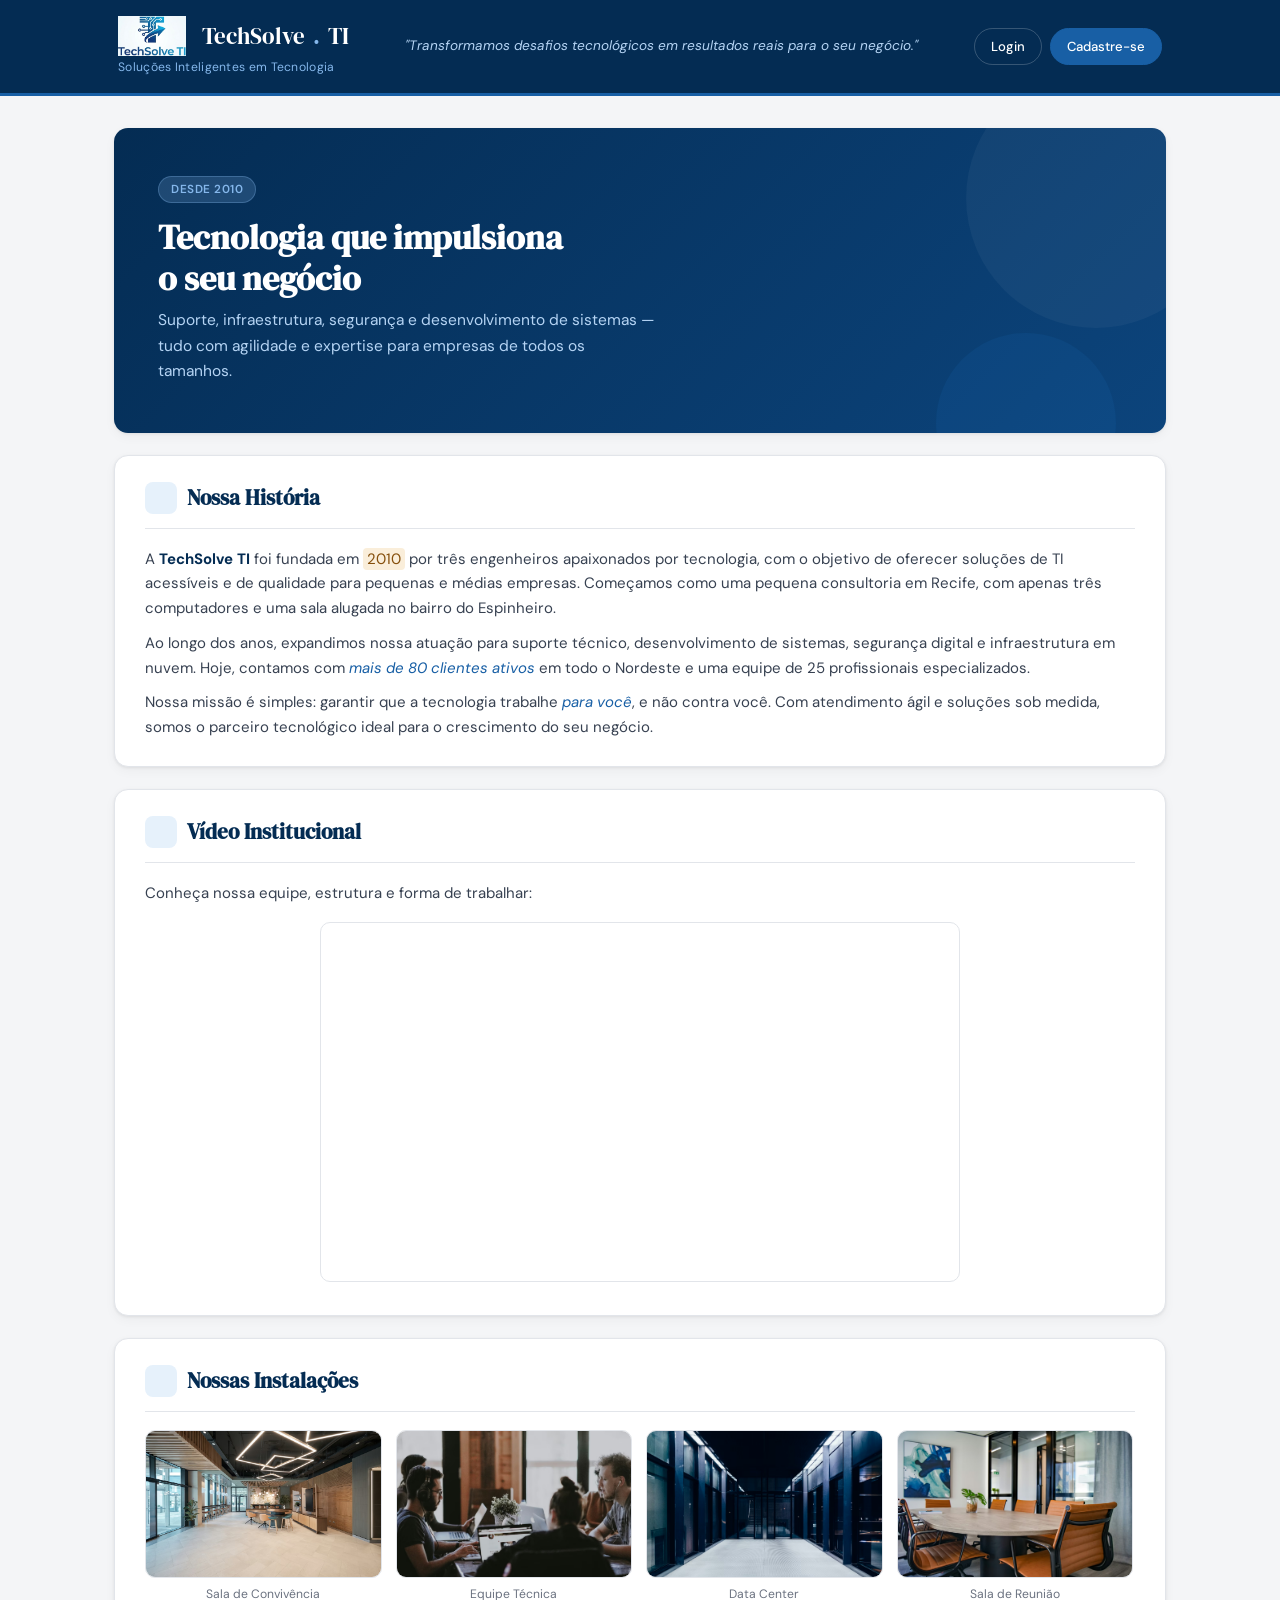
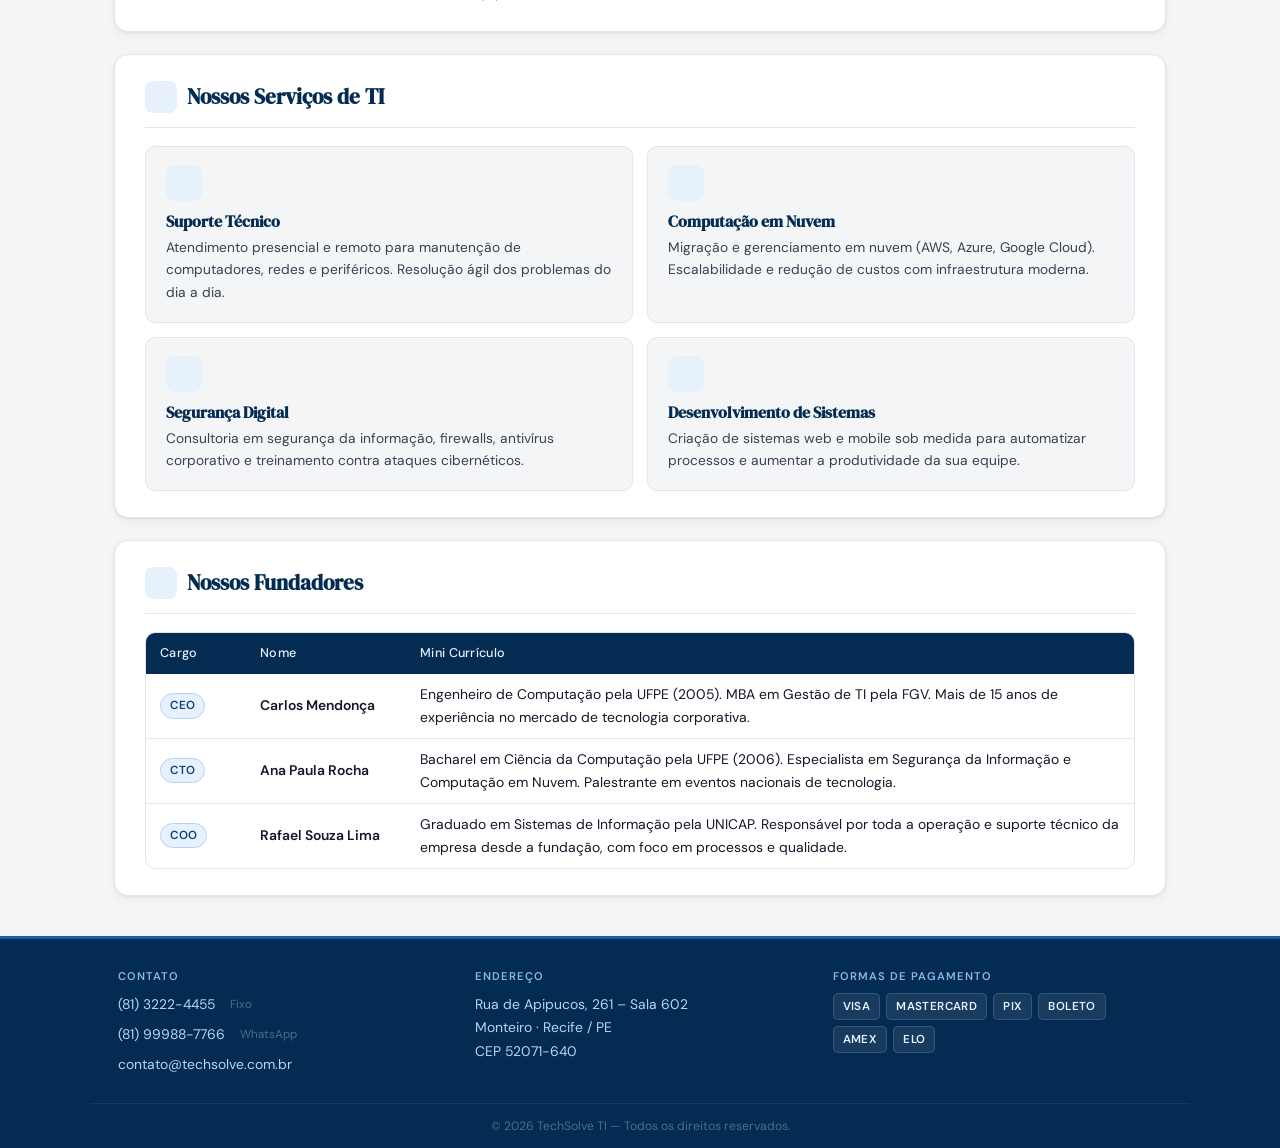
<file: index.html>
<!DOCTYPE html>
<html lang="pt-BR">
<head>
  <meta charset="UTF-8">
  <meta name="viewport" content="width=device-width, initial-scale=1.0">
  <title>TechSolve TI – Soluções em Tecnologia</title>
  <link rel="stylesheet" href="css/style.css">
  <style>
    .hero {
      background: linear-gradient(135deg, var(--azul-escuro) 0%, #0C447C 100%);
      border-radius: var(--radius-lg); padding: 48px 44px;
      margin-bottom: 22px; position: relative;
      overflow: hidden; box-shadow: var(--sombra);
    }
    .hero::before {
      content:''; position:absolute; right:-60px; top:-60px;
      width:260px; height:260px; border-radius:50%;
      background:rgba(255,255,255,0.04);
    }
    .hero::after {
      content:''; position:absolute; right:50px; bottom:-80px;
      width:180px; height:180px; border-radius:50%;
      background:rgba(24,95,165,0.2);
    }
    .hero-badge {
      display:inline-block; background:rgba(133,183,235,0.2);
      color:#85B7EB; border:1px solid rgba(133,183,235,0.3);
      font-size:0.73rem; font-weight:600; padding:3px 12px;
      border-radius:20px; letter-spacing:.5px; margin-bottom:14px;
    }
    .hero h1 {
      font-family:'DM Serif Display',Georgia,serif;
      font-size:2.1rem; color:#fff; line-height:1.2; margin-bottom:10px;
    }
    .hero p { color:#B5D4F4; font-size:.97rem; margin:0; max-width:500px; }

    .galeria { display:flex; flex-wrap:wrap; gap:14px; }
    .galeria figure { width:calc(25% - 11px); min-width:160px; }
    .galeria figure img {
      width:100%; height:148px; object-fit:cover;
      border-radius:10px; display:block; border:1px solid var(--cinza-borda);
    }
    .galeria figcaption { font-size:.76rem; color:var(--cinza-muted); margin-top:6px; text-align:center; }

    .cards-servicos { display:grid; grid-template-columns:1fr 1fr; gap:14px; }
    .card-servico {
      background:var(--cinza-bg); border:1px solid var(--cinza-borda);
      border-radius:var(--radius); padding:18px 20px;
      transition:border-color .15s, box-shadow .15s;
    }
    .card-servico:hover { border-color:var(--azul-borda); box-shadow:0 2px 8px rgba(24,95,165,.1); }
    .card-icone {
      width:36px; height:36px; background:var(--azul-claro);
      border-radius:9px; display:flex; align-items:center; justify-content:center;
      font-size:15px; margin-bottom:10px;
    }
    .card-servico h3 { color:var(--azul-escuro); margin-bottom:5px; font-size:1rem; }
    .card-servico p  { font-size:.86rem; margin:0; }

    .badge-cargo {
      display:inline-block; background:var(--azul-claro); color:var(--azul-hover);
      border:1px solid var(--azul-borda); padding:2px 9px;
      border-radius:20px; font-size:.73rem; font-weight:600;
    }
  </style>
</head>
<body>

<header>
  <div class="header-inner">
    <div class="logo-area">
  <div class="logo-nome">
    <img src="img/logo.png" alt="TechSolve Logo" style="height: 40px; vertical-align: middle; margin-right: 8px;">
    TechSolve<span class="logo-dot">.</span>TI
  </div>
  <div class="logo-sub">Soluções Inteligentes em Tecnologia</div>
</div>
    <div class="header-frase">"Transformamos desafios tecnológicos em resultados reais para o seu negócio."</div>
    <nav class="nav-links">
      <a href="login.html">Login</a>
      <a href="cadastro.html" class="destaque">Cadastre-se</a>
      <a href="servicos.html" id="link-servicos" style="display:none;" class="destaque">Solicitar Serviço</a>
    </nav>
  </div>
</header>

<main>

  <div class="hero">
    <div class="hero-badge">DESDE 2010</div>
    <h1>Tecnologia que impulsiona<br>o seu negócio</h1>
    <p>Suporte, infraestrutura, segurança e desenvolvimento de sistemas — tudo com agilidade e expertise para empresas de todos os tamanhos.</p>
  </div>

  <section class="secao">
    <div class="secao-titulo">
      <div class="icone-secao"></div>
      <h2>Nossa História</h2>
    </div>
    <p>A <strong class="dest">TechSolve TI</strong> foi fundada em <mark class="realce">2010</mark> por três engenheiros apaixonados por tecnologia, com o objetivo de oferecer soluções de TI acessíveis e de qualidade para pequenas e médias empresas. Começamos como uma pequena consultoria em Recife, com apenas três computadores e uma sala alugada no bairro do Espinheiro.</p>
    <p>Ao longo dos anos, expandimos nossa atuação para suporte técnico, desenvolvimento de sistemas, segurança digital e infraestrutura em nuvem. Hoje, contamos com <em>mais de 80 clientes ativos</em> em todo o Nordeste e uma equipe de 25 profissionais especializados.</p>
    <p style="margin:0">Nossa missão é simples: garantir que a tecnologia trabalhe <em>para você</em>, e não contra você. Com atendimento ágil e soluções sob medida, somos o parceiro tecnológico ideal para o crescimento do seu negócio.</p>
  </section>

  <section class="secao">
    <div class="secao-titulo">
      <div class="icone-secao"></div>
      <h2>Vídeo Institucional</h2>
    </div>
    <p style="margin-bottom:16px">Conheça nossa equipe, estrutura e forma de trabalhar:</p>
    <div style="text-align:center">
      <iframe
        width="640"
        height="360"
        src="https://www.youtube.com/embed/zGsX5-lO0w8"
        title="Vídeo institucional TechSolve TI"
        frameborder="0"
        allow="accelerometer; autoplay; clipboard-write; encrypted-media; gyroscope; picture-in-picture; web-share"
        referrerpolicy="strict-origin-when-cross-origin"
        allowfullscreen
        style="border-radius:10px; max-width:100%; border:1px solid var(--cinza-borda)">
      </iframe>
    </div>
  </section>

  <section class="secao">
    <div class="secao-titulo">
      <div class="icone-secao"></div>
      <h2>Nossas Instalações</h2>
    </div>
    <div class="galeria">
      <figure>
        <img src="img/foto1.jpg" alt="Sala de convivência">
        <figcaption>Sala de Convivência</figcaption>
      </figure>
      <figure>
        <img src="img/foto2.jpg" alt="Equipe">
        <figcaption>Equipe Técnica</figcaption>
      </figure>
      <figure>
        <img src="img/foto3.jpg" alt="Data Center">
        <figcaption>Data Center</figcaption>
      </figure>
      <figure>
        <img src="img/foto4.jpg" alt="Sala de reunião">
        <figcaption>Sala de Reunião</figcaption>
      </figure>
    </div>
  </section>

  <section class="secao">
    <div class="secao-titulo">
      <div class="icone-secao"></div>
      <h2>Nossos Serviços de TI</h2>
    </div>
    <div class="cards-servicos">
      <div class="card-servico">
        <div class="card-icone"></div>
        <h3>Suporte Técnico</h3>
        <p>Atendimento presencial e remoto para manutenção de computadores, redes e periféricos. Resolução ágil dos problemas do dia a dia.</p>
      </div>
      <div class="card-servico">
        <div class="card-icone"></div>
        <h3>Computação em Nuvem</h3>
        <p>Migração e gerenciamento em nuvem (AWS, Azure, Google Cloud). Escalabilidade e redução de custos com infraestrutura moderna.</p>
      </div>
      <div class="card-servico">
        <div class="card-icone"></div>
        <h3>Segurança Digital</h3>
        <p>Consultoria em segurança da informação, firewalls, antivírus corporativo e treinamento contra ataques cibernéticos.</p>
      </div>
      <div class="card-servico">
        <div class="card-icone"></div>
        <h3>Desenvolvimento de Sistemas</h3>
        <p>Criação de sistemas web e mobile sob medida para automatizar processos e aumentar a produtividade da sua equipe.</p>
      </div>
    </div>
  </section>

  <section class="secao">
    <div class="secao-titulo">
      <div class="icone-secao"></div>
      <h2>Nossos Fundadores</h2>
    </div>
    <div class="tabela-wrap">
      <table class="tabela-padrao">
        <thead>
          <tr>
            <th style="width:100px">Cargo</th>
            <th style="width:160px">Nome</th>
            <th>Mini Currículo</th>
          </tr>
        </thead>
        <tbody>
          <tr>
            <td><span class="badge-cargo">CEO</span></td>
            <td style="font-weight:600">Carlos Mendonça</td>
            <td>Engenheiro de Computação pela UFPE (2005). MBA em Gestão de TI pela FGV. Mais de 15 anos de experiência no mercado de tecnologia corporativa.</td>
          </tr>
          <tr>
            <td><span class="badge-cargo">CTO</span></td>
            <td style="font-weight:600">Ana Paula Rocha</td>
            <td>Bacharel em Ciência da Computação pela UFPE (2006). Especialista em Segurança da Informação e Computação em Nuvem. Palestrante em eventos nacionais de tecnologia.</td>
          </tr>
          <tr>
            <td><span class="badge-cargo">COO</span></td>
            <td style="font-weight:600">Rafael Souza Lima</td>
            <td>Graduado em Sistemas de Informação pela UNICAP. Responsável por toda a operação e suporte técnico da empresa desde a fundação, com foco em processos e qualidade.</td>
          </tr>
        </tbody>
      </table>
    </div>
  </section>

</main>

<footer>
  <div class="footer-inner">
    <div>
      <h3>Contato</h3>
      <ul>
        <li>(81) 3222-4455 &nbsp;<small style="color:#4d6b8a">Fixo</small></li>
        <li>(81) 99988-7766 &nbsp;<small style="color:#4d6b8a">WhatsApp</small></li>
        <li><a href="mailto:contato@techsolve.com.br">contato@techsolve.com.br</a></li>
      </ul>
    </div>
    <div>
      <h3>Endereço</h3>
      <p class="footer-addr">Rua de Apipucos, 261 – Sala 602<br>Monteiro · Recife / PE<br>CEP 52071-640</p>
    </div>
    <div>
      <h3>Formas de Pagamento</h3>
      <div class="pagamento-icones">
        <span>VISA</span><span>MASTERCARD</span><span>PIX</span>
        <span>BOLETO</span><span>AMEX</span><span>ELO</span>
      </div>
    </div>
  </div>
  <div class="footer-end">© 2026 TechSolve TI — Todos os direitos reservados.</div>
</footer>

<script src="js/index.js"></script>
</body>
</html>
</file>
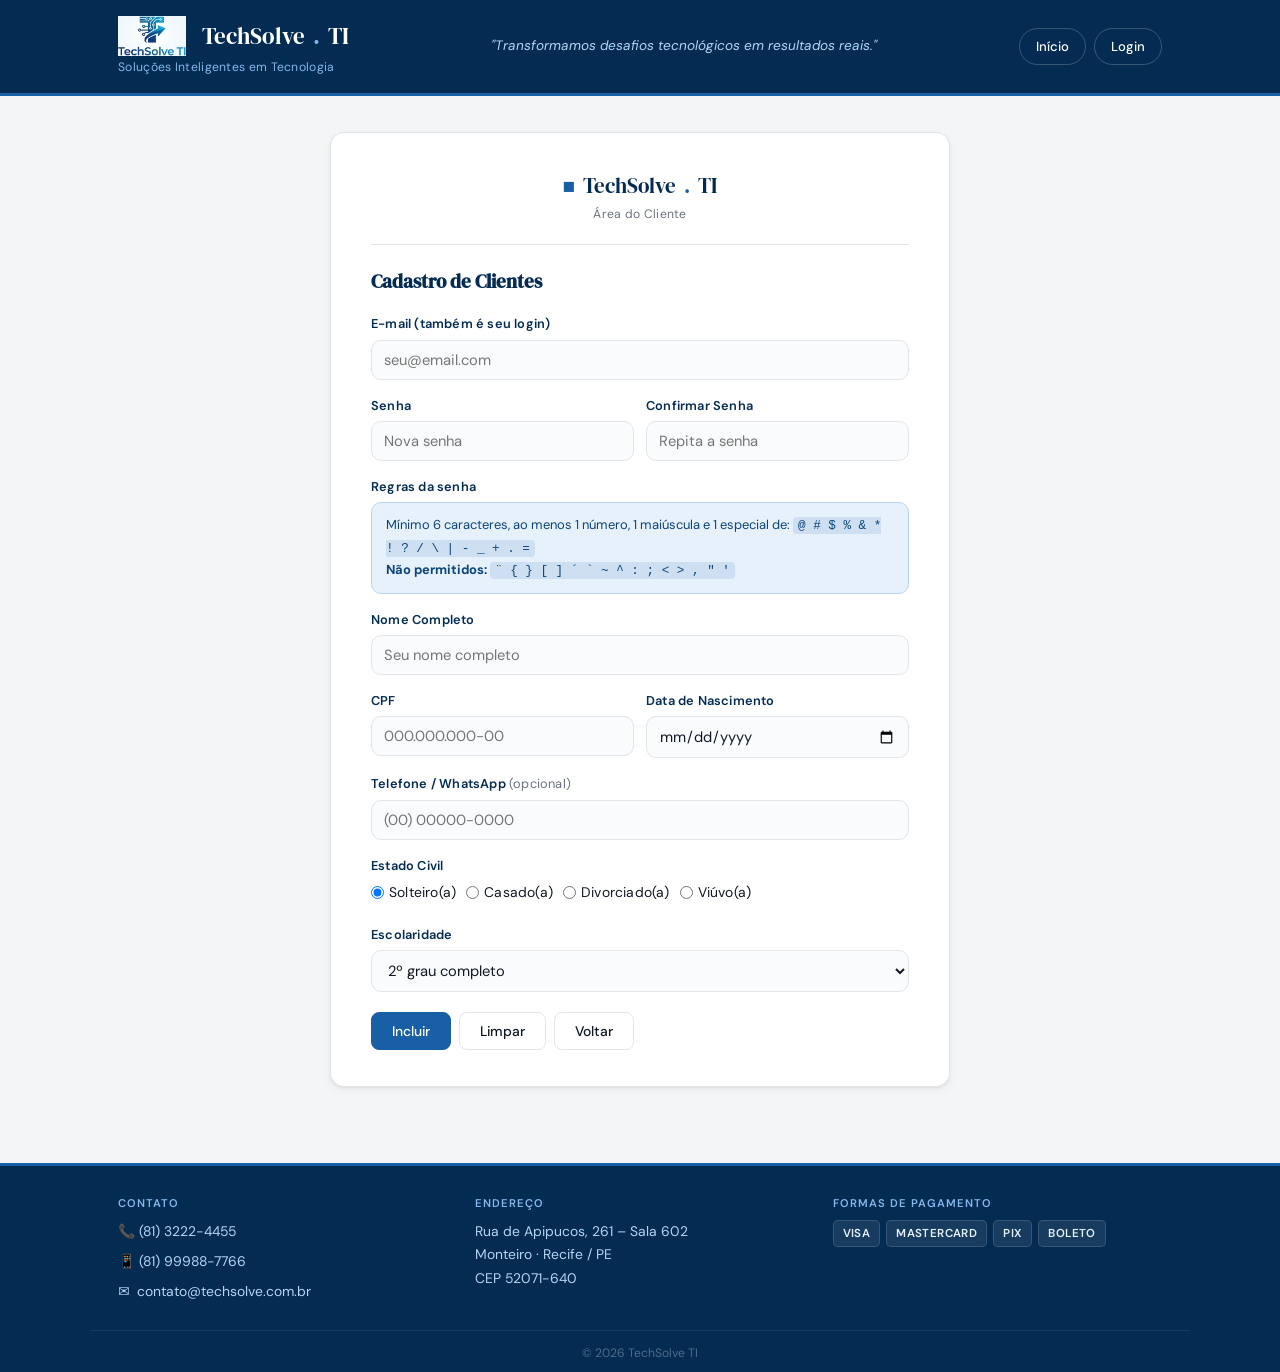
<file: cadastro.html>
<!DOCTYPE html>
<html lang="pt-BR">
<head>
  <meta charset="UTF-8">
  <meta name="viewport" content="width=device-width, initial-scale=1.0">
  <title>Cadastro – TechSolve TI</title>
  <link rel="stylesheet" href="css/style.css">
  <style>
    body { overflow-y: scroll; }
    .form-wrap { align-items: flex-start; }
  </style>
</head>
<body class="pagina-form">

<header>
  <div class="header-inner">
    <div class="logo-area">
      <div class="logo-nome">
        <img src="img/logo.png" alt="Logo TechSolve" style="height:40px; vertical-align:middle; margin-right:8px;">
        TechSolve<span class="logo-dot">.</span>TI
      </div>
      <div class="logo-sub">Soluções Inteligentes em Tecnologia</div>
    </div>
    <div class="header-frase">"Transformamos desafios tecnológicos em resultados reais."</div>
    <nav class="nav-links">
      <a href="index.html">Início</a>
      <a href="login.html">Login</a>
    </nav>
  </div>
</header>

<div class="form-wrap">
  <div class="form-card largo">
    <div class="form-logo">
      <div class="logo-nome"><span style="color:var(--azul)">&#9632;</span> TechSolve<span style="color:var(--azul)">.</span>TI</div>
      <div class="logo-sub">Área do Cliente</div>
    </div>
    <h2>Cadastro de Clientes</h2>

    <div class="campo">
      <label for="email">E-mail (também é seu login)</label>
      <input type="text" id="email" placeholder="seu@email.com">
    </div>

    <div class="linha-dupla">
      <div class="campo">
        <label for="senha">Senha</label>
        <input type="password" id="senha" placeholder="Nova senha">
      </div>
      <div class="campo">
        <label for="conf">Confirmar Senha</label>
        <input type="password" id="conf" placeholder="Repita a senha">
      </div>
    </div>

    <div class="campo">
      <label>Regras da senha</label>
      <output class="campo-instrucoes">
        Mínimo 6 caracteres, ao menos 1 número, 1 maiúscula e 1 especial de: <code>@ # $ % &amp; * ! ? / \ | - _ + . =</code><br>
        <strong>Não permitidos:</strong> <code>¨ { } [ ] ´ ` ~ ^ : ; &lt; &gt; , " '</code>
      </o>
    </div>

    <div class="campo">
      <label for="nome">Nome Completo</label>
      <input type="text" id="nome" placeholder="Seu nome completo">
    </div>

    <div class="linha-dupla">
      <div class="campo">
        <label for="cpf">CPF</label>
        <input type="text" id="cpf" placeholder="000.000.000-00" maxlength="14">
      </div>
      <div class="campo">
        <label for="nasc">Data de Nascimento</label>
        <input type="date" id="nasc">
      </div>
    </div>

    <div class="campo">
      <label for="tel">Telefone / WhatsApp <span style="font-weight:400;color:var(--cinza-muted)">(opcional)</span></label>
      <input type="text" id="tel" placeholder="(00) 00000-0000" maxlength="15">
    </div>

    <div class="campo">
      <label>Estado Civil</label>
      <div class="radio-grupo">
        <label><input type="radio" name="ec" value="solteiro" checked> Solteiro(a)</label>
        <label><input type="radio" name="ec" value="casado"> Casado(a)</label>
        <label><input type="radio" name="ec" value="divorciado"> Divorciado(a)</label>
        <label><input type="radio" name="ec" value="viuvo"> Viúvo(a)</label>
      </div>
    </div>

    <div class="campo">
      <label for="esc">Escolaridade</label>
      <select id="esc">
        <option value="1gi">1º grau incompleto</option>
        <option value="1gc">1º grau completo</option>
        <option value="2gc" selected>2º grau completo</option>
        <option value="sup">Nível superior</option>
        <option value="pos">Pós-graduado</option>
      </select>
    </div>

    <div id="msg" class="msg-validacao"></div>

    <div class="btn-grupo">
      <button class="btn btn-primario" onclick="incluir()">Incluir</button>
      <button class="btn btn-secundario" onclick="limpar()">Limpar</button>
      <button class="btn btn-secundario" onclick="history.back()">Voltar</button>
    </div>
  </div>
</div>

<footer>
  <div class="footer-inner">
    <div><h3>Contato</h3><ul><li>&#128222; (81) 3222-4455</li><li>&#128241; (81) 99988-7766</li><li>&#9993; <a href="mailto:contato@techsolve.com.br">contato@techsolve.com.br</a></li></ul></div>
    <div><h3>Endereço</h3><p class="footer-addr">Rua de Apipucos, 261 – Sala 602<br>Monteiro · Recife / PE<br>CEP 52071-640</p></div>
    <div><h3>Formas de Pagamento</h3><div class="pagamento-icones"><span>VISA</span><span>MASTERCARD</span><span>PIX</span><span>BOLETO</span></div></div>
  </div>
  <div class="footer-end">© 2026 TechSolve TI</div>
</footer>

<script src="js/cadastro.js"></script>
</body>
</html>
</file>
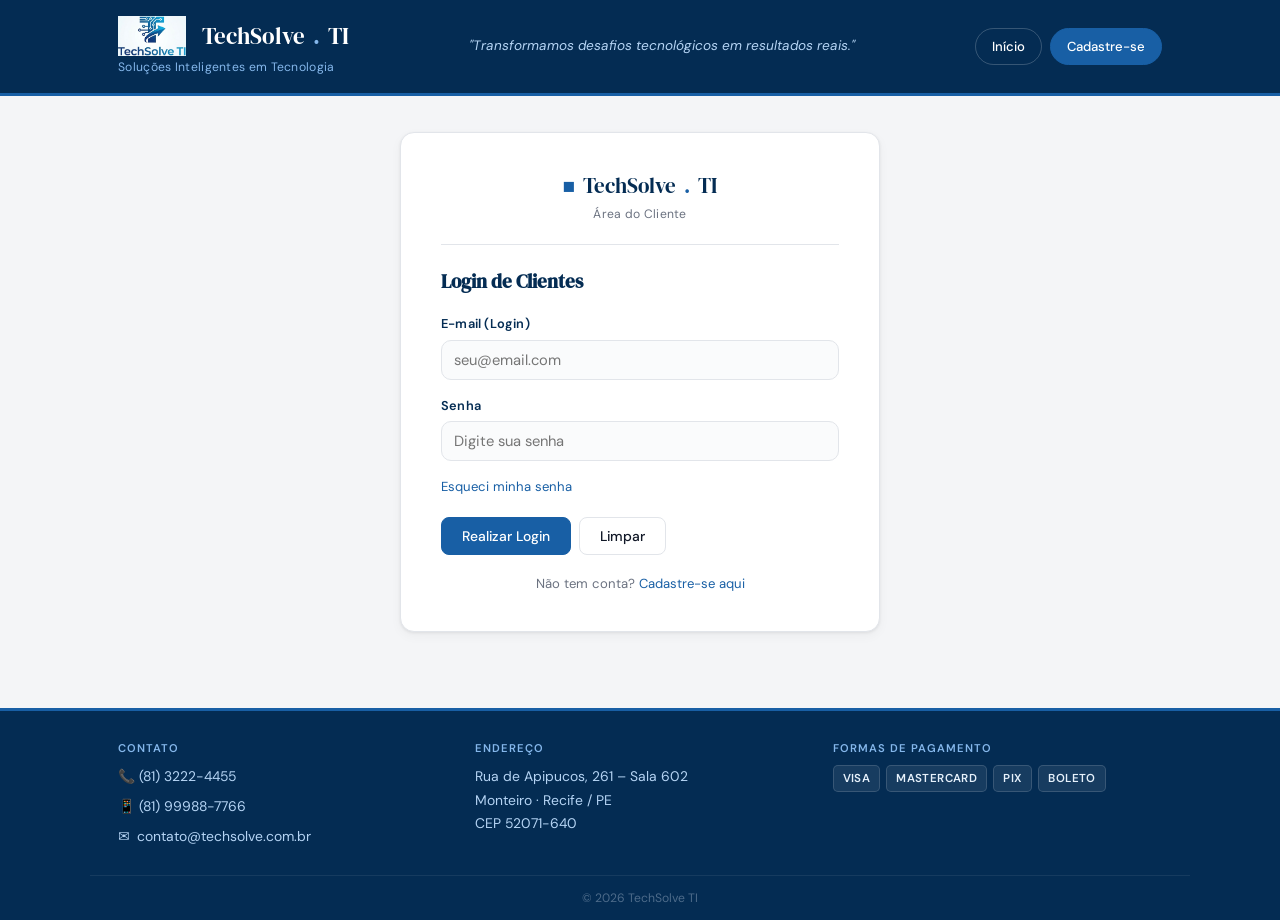
<file: login.html>
<!DOCTYPE html>
<html lang="pt-BR">
<head>
  <meta charset="UTF-8">
  <meta name="viewport" content="width=device-width, initial-scale=1.0">
  <title>Login – TechSolve TI</title>
  <link rel="stylesheet" href="css/style.css">
</head>
<body class="pagina-form">

<header>
  <div class="header-inner">
    <div class="logo-area">
      <div class="logo-nome">
        <img src="img/logo.png" alt="Logo TechSolve" style="height:40px; vertical-align:middle; margin-right:8px;">
        TechSolve<span class="logo-dot">.</span>TI
      </div>
      <div class="logo-sub">Soluções Inteligentes em Tecnologia</div>
    </div>
    <div class="header-frase">"Transformamos desafios tecnológicos em resultados reais."</div>
    <nav class="nav-links">
      <a href="index.html">Início</a>
      <a href="cadastro.html" class="destaque">Cadastre-se</a>
    </nav>
  </div>
</header>

<div class="form-wrap">
  <div class="form-card">
    <div class="form-logo">
      <div class="logo-nome"><span style="color:var(--azul)">&#9632;</span> TechSolve<span style="color:var(--azul)">.</span>TI</div>
      <div class="logo-sub">Área do Cliente</div>
    </div>
    <h2>Login de Clientes</h2>

    <div class="campo">
      <label for="login">E-mail (Login)</label>
      <input type="text" id="login" placeholder="seu@email.com">
    </div>
    <div class="campo">
      <label for="senha">Senha</label>
      <input type="password" id="senha" placeholder="Digite sua senha">
    </div>

    <div class="link-aux" style="text-align:left; margin-top:4px;">
      <a href="troca-senha.html">Esqueci minha senha</a>
    </div>

    <div id="msg" class="msg-validacao"></div>

    <div class="btn-grupo">
      <button class="btn btn-primario" onclick="realizarLogin()">Realizar Login</button>
      <button class="btn btn-secundario" onclick="limpar()">Limpar</button>
    </div>

    <div class="link-aux" style="margin-top:18px;">
      Não tem conta? <a href="cadastro.html">Cadastre-se aqui</a>
    </div>
  </div>
</div>

<footer>
  <div class="footer-inner">
    <div><h3>Contato</h3><ul><li>&#128222; (81) 3222-4455</li><li>&#128241; (81) 99988-7766</li><li>&#9993; <a href="mailto:contato@techsolve.com.br">contato@techsolve.com.br</a></li></ul></div>
    <div><h3>Endereço</h3><p class="footer-addr">Rua de Apipucos, 261 – Sala 602<br>Monteiro · Recife / PE<br>CEP 52071-640</p></div>
    <div><h3>Formas de Pagamento</h3><div class="pagamento-icones"><span>VISA</span><span>MASTERCARD</span><span>PIX</span><span>BOLETO</span></div></div>
  </div>
  <div class="footer-end">© 2026 TechSolve TI</div>
</footer>

<script src="js/login.js"></script>
</body>
</html>
</file>
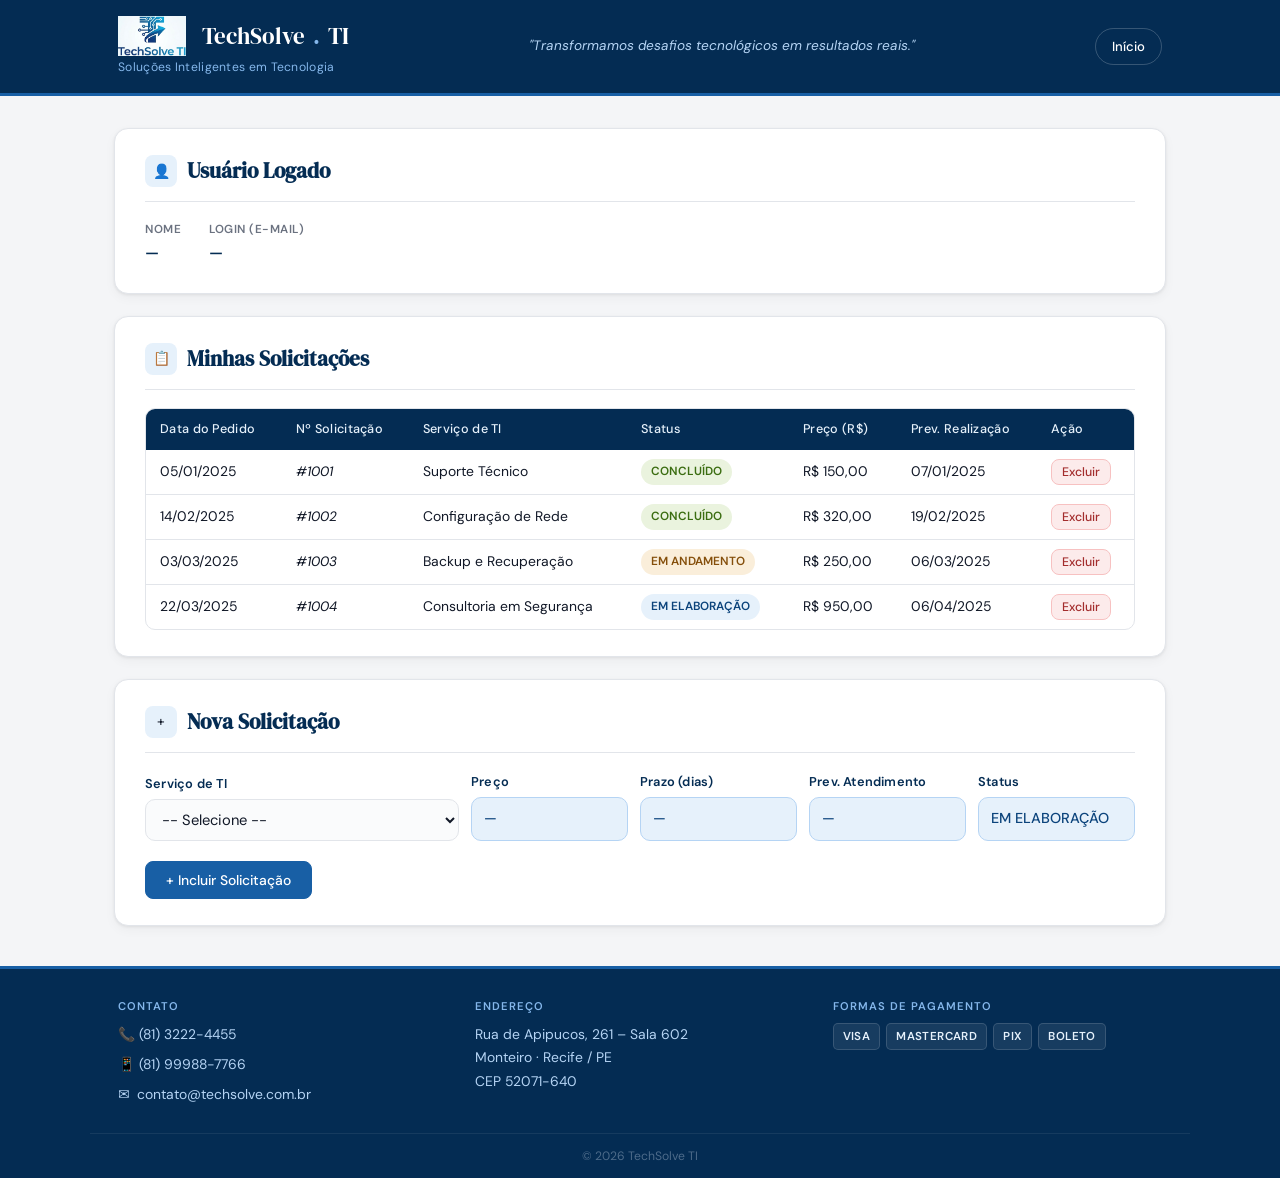
<file: servicos.html>
<!DOCTYPE html>
<html lang="pt-BR">
<head>
  <meta charset="UTF-8">
  <meta name="viewport" content="width=device-width, initial-scale=1.0">
  <title>Solicitação de Serviços – TechSolve TI</title>
  <link rel="stylesheet" href="css/style.css">
  <style>
    body { overflow-y: scroll; }

    .info-usuario { display:flex; gap:28px; align-items:center; flex-wrap:wrap; }
    .info-item { display:flex; flex-direction:column; gap:2px; }
    .info-item span:first-child { font-size:.73rem; font-weight:600; color:var(--cinza-muted); text-transform:uppercase; letter-spacing:.5px; }
    .info-item span:last-child  { font-size:.97rem; color:var(--azul-escuro); font-weight:600; }

    .form-sol {
      display:grid; grid-template-columns:2fr 1fr 1fr 1fr 1fr;
      gap:12px; align-items:end; margin-bottom:6px;
    }
    .form-sol .campo { margin:0; }

    .status-badge { display:inline-block; padding:3px 10px; border-radius:20px; font-size:.74rem; font-weight:600; }
    .status-concluido  { background:var(--verde-bg);   color:var(--verde); }
    .status-andamento  { background:var(--amarelo-bg); color:var(--amarelo); }
    .status-elaboracao { background:var(--azul-claro); color:var(--azul-hover); }

    .num-sol { font-style:italic; color:var(--cinza-muted); font-size:.85rem; }
  </style>
</head>
<body>

<header>
  <div class="header-inner">
    <div class="logo-area">
      <div class="logo-nome">
        <img src="img/logo.png" alt="Logo TechSolve" style="height:40px; vertical-align:middle; margin-right:8px;">
        TechSolve<span class="logo-dot">.</span>TI
      </div>
      <div class="logo-sub">Soluções Inteligentes em Tecnologia</div>
    </div>
    <div class="header-frase">"Transformamos desafios tecnológicos em resultados reais."</div>
    <nav class="nav-links"><a href="index.html">Início</a></nav>
  </div>
</header>

<main>

  <section class="secao">
    <div class="secao-titulo">
      <div class="icone-secao">&#128100;</div>
      <h2>Usuário Logado</h2>
    </div>
    <div class="info-usuario">
      <div class="info-item">
        <span>Nome</span>
        <span id="lbl-nome">—</span>
      </div>
      <div class="info-item">
        <span>Login (e-mail)</span>
        <span id="lbl-email">—</span>
      </div>
    </div>
  </section>

  <section class="secao">
    <div class="secao-titulo">
      <div class="icone-secao">&#128203;</div>
      <h2>Minhas Solicitações</h2>
    </div>
    <div class="tabela-wrap">
      <table class="tabela-padrao">
        <thead>
          <tr>
            <th>Data do Pedido</th>
            <th>Nº Solicitação</th>
            <th>Serviço de TI</th>
            <th>Status</th>
            <th>Preço (R$)</th>
            <th>Prev. Realização</th>
            <th>Ação</th>
          </tr>
        </thead>
        <tbody id="tbody"></tbody>
      </table>
    </div>
  </section>

  <section class="secao">
    <div class="secao-titulo">
      <div class="icone-secao">&#43;</div>
      <h2>Nova Solicitação</h2>
    </div>
    <div class="form-sol">
      <div class="campo">
        <label for="sel">Serviço de TI</label>
        <select id="sel" onchange="atualizar()">
          <option value="">-- Selecione --</option>
          <option value="suporte">Suporte Técnico</option>
          <option value="rede">Configuração de Rede</option>
          <option value="nuvem">Migração para Nuvem</option>
          <option value="seguranca">Consultoria em Segurança</option>
          <option value="dev">Desenvolvimento de Sistema</option>
          <option value="backup">Backup e Recuperação</option>
        </select>
      </div>
      <div class="campo">
        <label>Preço</label>
        <span class="label-saida" id="lbl-preco">—</span>
      </div>
      <div class="campo">
        <label>Prazo (dias)</label>
        <span class="label-saida" id="lbl-prazo">—</span>
      </div>
      <div class="campo">
        <label>Prev. Atendimento</label>
        <span class="label-saida" id="lbl-prev">—</span>
      </div>
      <div class="campo">
        <label>Status</label>
        <span class="label-saida" id="lbl-status">EM ELABORAÇÃO</span>
      </div>
    </div>

    <div id="msg" class="msg-validacao"></div>

    <div class="btn-grupo">
      <button class="btn btn-primario" onclick="incluir()">+ Incluir Solicitação</button>
    </div>
  </section>

</main>

<footer>
  <div class="footer-inner">
    <div><h3>Contato</h3><ul><li>&#128222; (81) 3222-4455</li><li>&#128241; (81) 99988-7766</li><li>&#9993; <a href="mailto:contato@techsolve.com.br">contato@techsolve.com.br</a></li></ul></div>
    <div><h3>Endereço</h3><p class="footer-addr">Rua de Apipucos, 261 – Sala 602<br>Monteiro · Recife / PE<br>CEP 52071-640</p></div>
    <div><h3>Formas de Pagamento</h3><div class="pagamento-icones"><span>VISA</span><span>MASTERCARD</span><span>PIX</span><span>BOLETO</span></div></div>
  </div>
  <div class="footer-end">© 2026 TechSolve TI</div>
</footer>

<script src="js/servicos.js"></script>
</body>
</html>
</file>
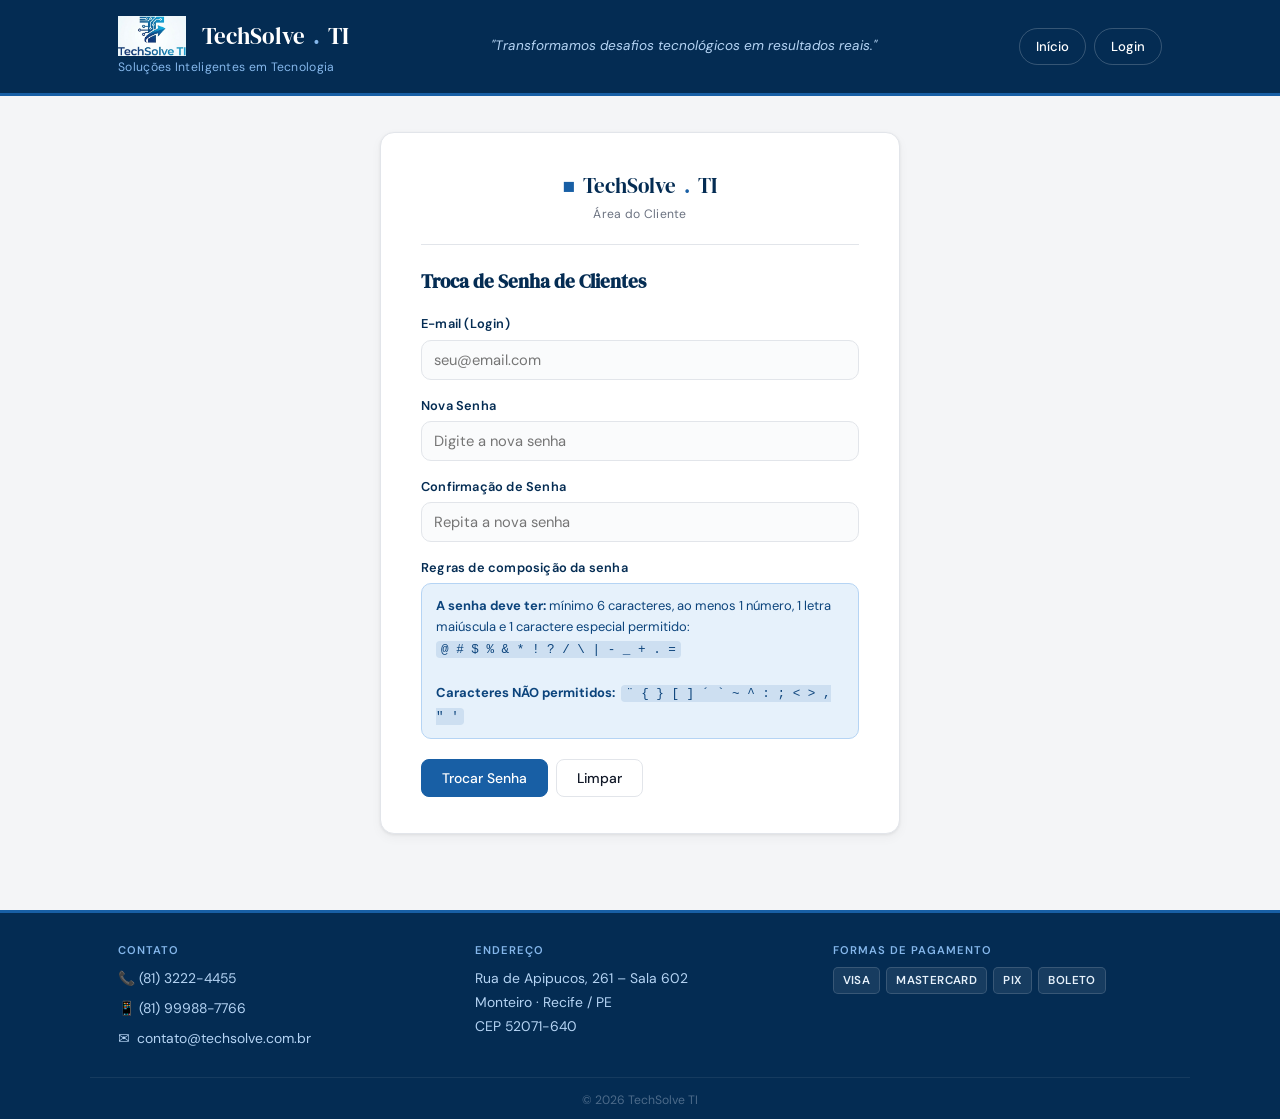
<file: troca-senha.html>
<!DOCTYPE html>
<html lang="pt-BR">
<head>
  <meta charset="UTF-8">
  <meta name="viewport" content="width=device-width, initial-scale=1.0">
  <title>Troca de Senha – TechSolve TI</title>
  <link rel="stylesheet" href="css/style.css">
</head>
<body class="pagina-form">

<header>
  <div class="header-inner">
    <div class="logo-area">
      <div class="logo-nome">
        <img src="img/logo.png" alt="Logo TechSolve" style="height:40px; vertical-align:middle; margin-right:8px;">
        TechSolve<span class="logo-dot">.</span>TI
      </div>
      <div class="logo-sub">Soluções Inteligentes em Tecnologia</div>
    </div>
    <div class="header-frase">"Transformamos desafios tecnológicos em resultados reais."</div>
    <nav class="nav-links">
      <a href="index.html">Início</a>
      <a href="login.html">Login</a>
    </nav>
  </div>
</header>

<div class="form-wrap">
  <div class="form-card" style="max-width:520px">
    <div class="form-logo">
      <div class="logo-nome"><span style="color:var(--azul)">&#9632;</span> TechSolve<span style="color:var(--azul)">.</span>TI</div>
      <div class="logo-sub">Área do Cliente</div>
    </div>
    <h2>Troca de Senha de Clientes</h2>

    <div class="campo">
      <label for="login">E-mail (Login)</label>
      <input type="text" id="login" placeholder="seu@email.com">
    </div>
    <div class="campo">
      <label for="senha">Nova Senha</label>
      <input type="password" id="senha" placeholder="Digite a nova senha">
    </div>
    <div class="campo">
      <label for="conf">Confirmação de Senha</label>
      <input type="password" id="conf" placeholder="Repita a nova senha">
    </div>

    <div class="campo">
      <label>Regras de composição da senha</label>
      <output class="campo-instrucoes">
        <strong>A senha deve ter:</strong> mínimo 6 caracteres, ao menos 1 número, 1 letra maiúscula e 1 caractere especial permitido:<br>
        <code>@ # $ % &amp; * ! ? / \ | - _ + . =</code><br><br>
        <strong>Caracteres NÃO permitidos:</strong>&nbsp; <code>¨ { } [ ] ´ ` ~ ^ : ; &lt; &gt; , " '</code>
      </output>
    </div>

    <div id="msg" class="msg-validacao"></div>

    <div class="btn-grupo">
      <button class="btn btn-primario" onclick="trocarSenha()">Trocar Senha</button>
      <button class="btn btn-secundario" onclick="limpar()">Limpar</button>
    </div>
  </div>
</div>

<footer>
  <div class="footer-inner">
    <div><h3>Contato</h3><ul><li>&#128222; (81) 3222-4455</li><li>&#128241; (81) 99988-7766</li><li>&#9993; <a href="mailto:contato@techsolve.com.br">contato@techsolve.com.br</a></li></ul></div>
    <div><h3>Endereço</h3><p class="footer-addr">Rua de Apipucos, 261 – Sala 602<br>Monteiro · Recife / PE<br>CEP 52071-640</p></div>
    <div><h3>Formas de Pagamento</h3><div class="pagamento-icones"><span>VISA</span><span>MASTERCARD</span><span>PIX</span><span>BOLETO</span></div></div>
  </div>
  <div class="footer-end">© 2026 TechSolve TI</div>
</footer>

<script src="js/troca-senha.js"></script>
</body>
</html>
</file>
<file: css/style.css>
@import url('https://fonts.googleapis.com/css2?family=DM+Sans:wght@400;500;600&family=DM+Serif+Display&display=swap');

:root {
  --azul:        #185FA5;
  --azul-escuro: #042C53;
  --azul-hover:  #0C447C;
  --azul-claro:  #E6F1FB;
  --azul-borda:  #B5D4F4;
  --cinza-bg:    #f4f5f7;
  --cinza-card:  #ffffff;
  --cinza-borda: #e2e5ea;
  --cinza-muted: #6b7280;
  --texto:       #111827;
  --verde:       #3B6D11;
  --verde-bg:    #EAF3DE;
  --vermelho:    #A32D2D;
  --vermelho-bg: #FCEBEB;
  --amarelo-bg:  #FAEEDA;
  --amarelo:     #854F0B;
  --branco:      #ffffff;
  --radius:      10px;
  --radius-lg:   14px;
  --sombra:      0 1px 3px rgba(0,0,0,0.07), 0 4px 12px rgba(0,0,0,0.04);
}

* { box-sizing: border-box; margin: 0; padding: 0; }

body {
  font-family: 'DM Sans', system-ui, sans-serif;
  color: var(--texto);
  background: var(--cinza-bg);
  font-size: 15px;
  line-height: 1.65;
  overflow-y: auto;
}

h1, h2, h3 {
  font-family: 'DM Serif Display', Georgia, serif;
  color: var(--azul-escuro);
  line-height: 1.25;
}
h1 { font-size: 2rem; }
h2 { font-size: 1.3rem; margin-bottom: 12px; }
h3 { font-size: 1.05rem; }
p  { margin-bottom: 10px; color: #374151; }
em { font-style: italic; color: var(--azul); }

a { color: var(--azul); text-decoration: none; }
a:hover { text-decoration: underline; }

strong.dest { color: var(--azul-escuro); }
mark.realce { background: var(--amarelo-bg); color: var(--amarelo); padding: 1px 4px; border-radius: 4px; }

/* ===== HEADER ===== */
header { background: var(--azul-escuro); border-bottom: 3px solid var(--azul); }

.header-inner {
  max-width: 1100px;
  margin: 0 auto;
  padding: 16px 28px;
  display: flex;
  align-items: center;
  gap: 20px;
}

.logo-area { flex-shrink: 0; }

.logo-nome {
  font-family: 'DM Serif Display', Georgia, serif;
  font-size: 1.45rem;
  color: #fff;
  display: flex;
  align-items: center;
  gap: 8px;
}

.logo-dot { color: #85B7EB; }
.logo-sub { font-size: 0.76rem; color: #85B7EB; margin-top: 1px; letter-spacing: 0.3px; }

.header-frase {
  flex: 1;
  font-size: 0.85rem;
  color: #B5D4F4;
  font-style: italic;
  text-align: center;
  padding: 0 8px;
}

.nav-links { display: flex; gap: 8px; flex-shrink: 0; }

.nav-links a {
  color: #fff;
  font-size: 0.82rem;
  font-weight: 500;
  padding: 7px 16px;
  border-radius: 20px;
  border: 1px solid rgba(255,255,255,0.2);
}

.nav-links a:hover { background: rgba(255,255,255,0.1); text-decoration: none; }
.nav-links a.destaque { background: var(--azul); border-color: var(--azul); }

/* ===== MAIN ===== */
main { max-width: 1100px; margin: 32px auto; padding: 0 24px; }

/* ===== SEÇÃO ===== */
.secao {
  background: var(--cinza-card);
  border: 1px solid var(--cinza-borda);
  border-radius: var(--radius-lg);
  padding: 26px 30px;
  margin-bottom: 22px;
  box-shadow: var(--sombra);
}

.secao-titulo {
  display: flex;
  align-items: center;
  gap: 10px;
  margin-bottom: 18px;
  padding-bottom: 14px;
  border-bottom: 1px solid var(--cinza-borda);
}
.secao-titulo h2 { margin: 0; }

.icone-secao {
  width: 32px; height: 32px;
  background: var(--azul-claro);
  border-radius: 8px;
  display: flex; align-items: center; justify-content: center;
  font-size: 14px; flex-shrink: 0;
}

/* ===== FOOTER ===== */
footer { background: var(--azul-escuro); border-top: 3px solid var(--azul); margin-top: 40px; }

.footer-inner {
  max-width: 1100px;
  margin: 0 auto;
  padding: 30px 28px 20px;
  display: grid;
  grid-template-columns: 1fr 1fr 1fr;
  gap: 28px;
}

footer h3 {
  font-family: 'DM Sans', sans-serif;
  font-size: 0.7rem;
  font-weight: 600;
  color: #85B7EB;
  text-transform: uppercase;
  letter-spacing: 1px;
  margin-bottom: 10px;
}

footer ul { list-style: none; }
footer ul li { font-size: 0.87rem; color: #B5D4F4; margin-bottom: 7px; display: flex; align-items: center; gap: 7px; }
footer ul li a { color: #B5D4F4; }
footer ul li a:hover { color: #fff; }
.footer-addr { font-size: 0.87rem; color: #B5D4F4; line-height: 1.7; }

.footer-end {
  max-width: 1100px; margin: 0 auto;
  padding: 12px 28px;
  border-top: 1px solid rgba(255,255,255,0.07);
  font-size: 0.76rem; color: #4d6b8a; text-align: center;
}

.pagamento-icones { display: flex; flex-wrap: wrap; gap: 6px; margin-top: 4px; }
.pagamento-icones span {
  background: rgba(255,255,255,0.08);
  color: #E6F1FB;
  border: 1px solid rgba(255,255,255,0.14);
  padding: 3px 9px;
  border-radius: 5px;
  font-size: 0.72rem;
  font-weight: 600;
  letter-spacing: 0.4px;
}

/* ===== FORMULÁRIOS ===== */
.pagina-form { min-height: 100vh; display: flex; flex-direction: column; }

.form-wrap {
  flex: 1; display: flex; align-items: center; justify-content: center; padding: 36px 20px;
}

.form-card {
  background: var(--branco);
  border: 1px solid var(--cinza-borda);
  border-radius: var(--radius-lg);
  box-shadow: var(--sombra);
  padding: 36px 40px;
  width: 100%;
  max-width: 480px;
}
.form-card.largo { max-width: 620px; }

.form-logo {
  text-align: center;
  margin-bottom: 24px;
  padding-bottom: 20px;
  border-bottom: 1px solid var(--cinza-borda);
}
.form-logo .logo-nome { color: var(--azul-escuro); justify-content: center; font-size: 1.3rem; }
.form-logo .logo-sub { color: var(--cinza-muted); }

.form-card h2 { font-size: 1.2rem; margin-bottom: 20px; color: var(--azul-escuro); }

.campo { margin-bottom: 15px; }

.campo label {
  display: block;
  font-size: 0.8rem;
  font-weight: 600;
  color: var(--azul-escuro);
  margin-bottom: 5px;
  letter-spacing: 0.2px;
}

.campo input,
.campo select {
  width: 100%;
  padding: 9px 12px;
  border: 1px solid var(--cinza-borda);
  border-radius: var(--radius);
  font-size: 0.92rem;
  font-family: 'DM Sans', sans-serif;
  color: var(--texto);
  background: #fafbfc;
  outline: none;
  transition: border-color 0.15s, box-shadow 0.15s;
}

.campo input:focus,
.campo select:focus {
  border-color: var(--azul);
  box-shadow: 0 0 0 3px rgba(24,95,165,0.1);
  background: #fff;
}

.campo-instrucoes {
  display: block;
  background: var(--azul-claro);
  border: 1px solid var(--azul-borda);
  border-radius: var(--radius);
  padding: 11px 14px;
  font-size: 0.81rem;
  color: var(--azul-hover);
  line-height: 1.65;
}

.campo-instrucoes code {
  background: rgba(24,95,165,0.12);
  padding: 1px 5px;
  border-radius: 4px;
  font-size: 0.79rem;
}

.radio-grupo { display: flex; flex-wrap: wrap; gap: 10px; margin-top: 4px; }
.radio-grupo label {
  font-weight: 400; display: flex; align-items: center; gap: 5px;
  font-size: 0.87rem; color: var(--texto); cursor: pointer;
}

.linha-dupla { display: flex; gap: 12px; }
.linha-dupla .campo { flex: 1; }

.btn-grupo { display: flex; gap: 8px; margin-top: 20px; flex-wrap: wrap; }

.btn {
  padding: 9px 20px;
  border-radius: 8px;
  font-size: 0.87rem;
  font-weight: 500;
  font-family: 'DM Sans', sans-serif;
  cursor: pointer;
  border: 1px solid transparent;
  transition: all 0.15s;
}

.btn-primario { background: var(--azul); color: #fff; border-color: var(--azul); }
.btn-primario:hover { background: var(--azul-hover); }
.btn-secundario { background: #fff; color: var(--texto); border-color: var(--cinza-borda); }
.btn-secundario:hover { background: var(--cinza-bg); }
.btn-perigo {
  background: var(--vermelho-bg); color: var(--vermelho);
  border-color: #F7C1C1; padding: 4px 10px; font-size: 0.77rem;
}
.btn-perigo:hover { background: #F7C1C1; }

.msg-validacao {
  font-size: 0.84rem; margin-top: 14px; padding: 10px 14px;
  border-radius: var(--radius); display: none; font-weight: 500;
}
.msg-erro    { background: var(--vermelho-bg); color: var(--vermelho); border: 1px solid #F7C1C1; }
.msg-sucesso { background: var(--verde-bg);    color: var(--verde);    border: 1px solid #C0DD97; }

.link-aux { font-size: 0.82rem; text-align: center; margin-top: 12px; color: var(--cinza-muted); }

/* ===== TABELAS ===== */
.tabela-wrap { overflow-x: auto; border-radius: var(--radius); border: 1px solid var(--cinza-borda); }

.tabela-padrao { width: 100%; border-collapse: collapse; font-size: 0.87rem; }

.tabela-padrao thead th {
  background: var(--azul-escuro); color: #E6F1FB;
  padding: 10px 14px; text-align: left;
  font-weight: 500; font-size: 0.79rem; letter-spacing: 0.3px;
}

.tabela-padrao tbody td {
  padding: 9px 14px; border-bottom: 1px solid var(--cinza-borda); color: var(--texto);
}
.tabela-padrao tbody tr:last-child td { border-bottom: none; }
.tabela-padrao tbody tr:hover td { background: var(--azul-claro); }

.label-saida {
  display: block; padding: 9px 12px;
  background: var(--azul-claro); border: 1px solid var(--azul-borda);
  border-radius: var(--radius); font-size: 0.9rem; color: var(--azul-hover);
  font-weight: 500; min-height: 38px;
}
</file>
